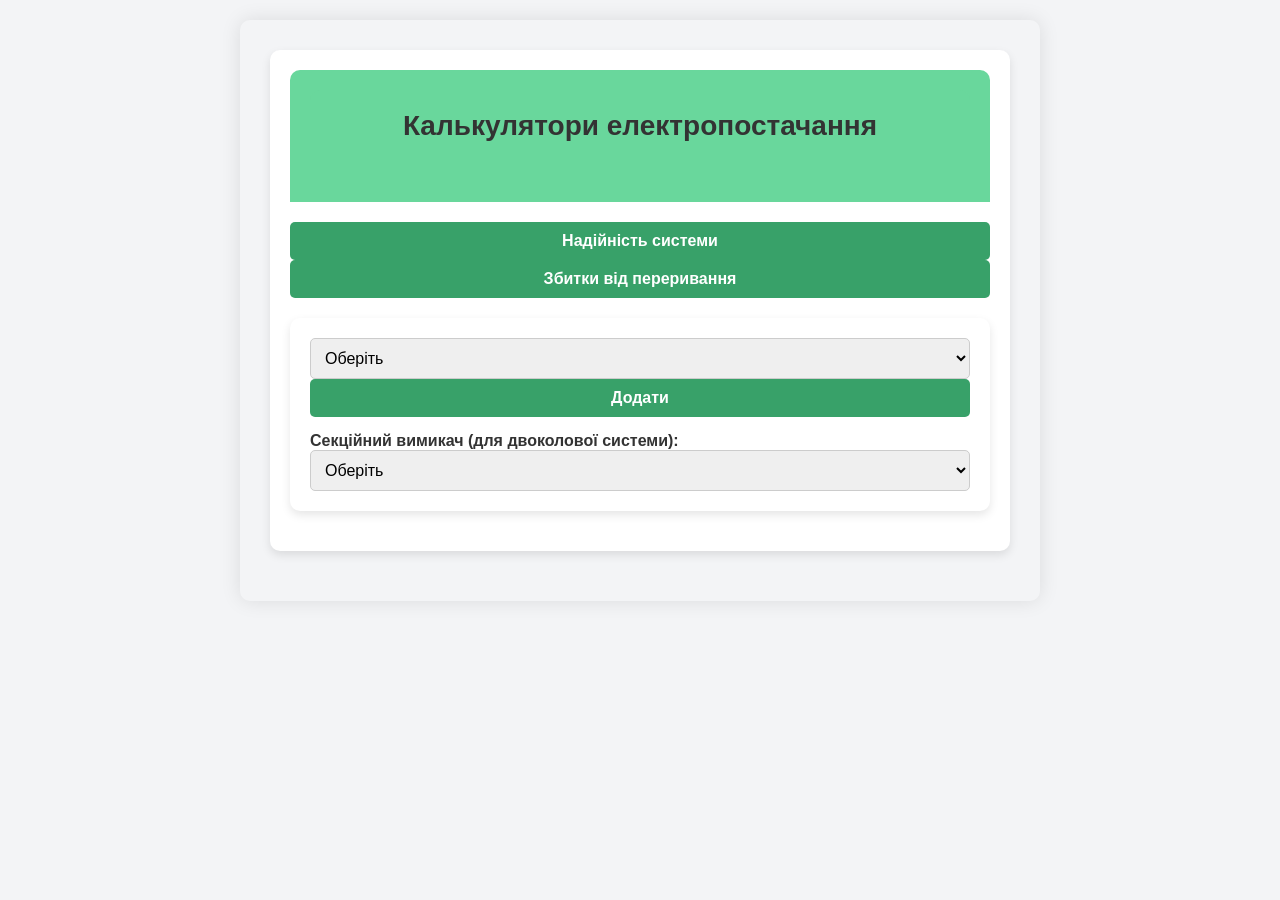
<file: index.html>
<!DOCTYPE html>
<html lang="uk">
  <head>
    <meta charset="UTF-8" />
    <title>Калькулятори електропостачання</title>
    <link rel="stylesheet" href="styles.css" />
  </head>
  <body>
    <div class="wrapper">
      <header class="header">
        <h1>Калькулятори електропостачання</h1>
      </header>

      <nav class="nav-tabs">
        <button class="btn" onclick="showSection('reliability')">Надійність системи</button>
		<button class="btn" onclick="showSection('losses')">Збитки від переривання</button>

      </nav>

      <main>
        <!-- Розділ надійності -->
        <section id="reliabilitySection" class="block">
          <div class="controls">
            <div class="element-selector">
              <select id="elementSelect" class="element-select">
                <option value="">Виберіть елемент...</option>
              </select>
              <button id="addElementBtn" class="btn">Додати</button>
            </div>

            <div class="section-selector">
              <label for="sectionalSwitchSelect">Секційний вимикач (для двоколової системи):</label>
              <select id="sectionalSwitchSelect" class="section-select"></select>
            </div>
          </div>

          <div id="elementsTableContainer" class="table-container hidden">
            <h2>Вибрані елементи:</h2>
            <div class="overflow-table">
              <table id="elementsTable">
                <thead>
                  <tr>
                    <th>Елемент</th>
                    <th>ω, рік⁻¹</th>
                    <th>tв, год.</th>
                    <th>Кількість</th>
                    <th>Дія</th>
                  </tr>
                </thead>
                <tbody id="elementsTableBody"></tbody>
              </table>
            </div>
          </div>

          <div id="resultsContainer" class="results-container hidden">
            <h2>Результати розрахунку:</h2>
            <div class="results-content">
              <div class="result-section">
                <p><strong>Частота відмов одноколової системи:</strong> <span id="omegaOC"></span> рік⁻¹</p>
                <p><strong>Середня тривалість відновлення:</strong> <span id="tB_OC"></span> год.</p>
                <p><strong>Коефіцієнт аварійного простою:</strong> <span id="ka_OC"></span>·10⁻⁴</p>
                <p><strong>Коефіцієнт планового простою:</strong> <span id="kp_OC"></span>·10⁻⁴</p>
              </div>

              <div class="result-section">
                <p><strong>Частота відмов двоколової системи без секційного вимикача:</strong> <span id="omegaAK"></span>·10⁻⁴ рік⁻¹</p>
                <p id="extraSwitchFailureRate" class="hidden">
                  <strong>Додаткова частота відмов від секційного вимикача:</strong> <span id="selectedSwitchOmega"></span> рік⁻¹
                </p>
                <p>
                  <strong>Частота відмов двоколової системи <span id="withSwitchText"></span>:</strong>
                  <span id="omegaAK_with_section"></span> рік⁻¹
                </p>
              </div>

              <div class="conclusion">
                <p class="conclusion-title">Висновок:</p>
                <p id="conclusionText"></p>
              </div>
            </div>
          </div>
        </section>

        <!-- Розділ збитків -->
        <section id="lossesSection" class="block hidden">
          <h2>Збитки від переривання електропостачання</h2>
          <div class="input-group">
            <label for="zper_a">Зпер.а (грн/кВт·год):</label>
            <input type="number" id="zper_a" value="23.6" step="0.1" />

            <label for="zper_p">Зпер.п (грн/кВт·год):</label>
            <input type="number" id="zper_p" value="17.6" step="0.1" />

            <label for="omega">Частота відмов (ω), рік⁻¹:</label>
            <input type="number" id="omega" value="0.01" step="0.001" />

            <label for="t_v">Середній час відновлення (t_в), год:</label>
            <input type="number" id="t_v" value="45" step="1" />

            <label for="k_p">Плановий простій (k_п), год/рік:</label>
            <input type="number" id="k_p" value="4" step="0.1" />

            <label for="P_m">Потужність трансформатора (P_м), кВт:</label>
            <input type="number" id="P_m" value="5120" step="10" />

            <label for="T_m">Кількість годин роботи (T_м), год/рік:</label>
            <input type="number" id="T_m" value="6451" step="1" />

            <button class="btn" onclick="calculateLosses()">Розрахувати</button>
          </div>

          <div class="results">
            <div><strong>Матем. сподівання аварійного недовідпущення:</strong> <span id="result_M_W_ned_a">0</span> кВт·год</div>
            <div><strong>Матем. сподівання планового недовідпущення:</strong> <span id="result_M_W_ned_p">0</span> кВт·год</div>
            <div><strong>Матем. сподівання збитків:</strong> <span id="result_M_Z_per">0</span> грн</div>
          </div>
        </section>
      </main>
    </div>

    <script src="script.js"></script>
  </body>
</html>
</file>
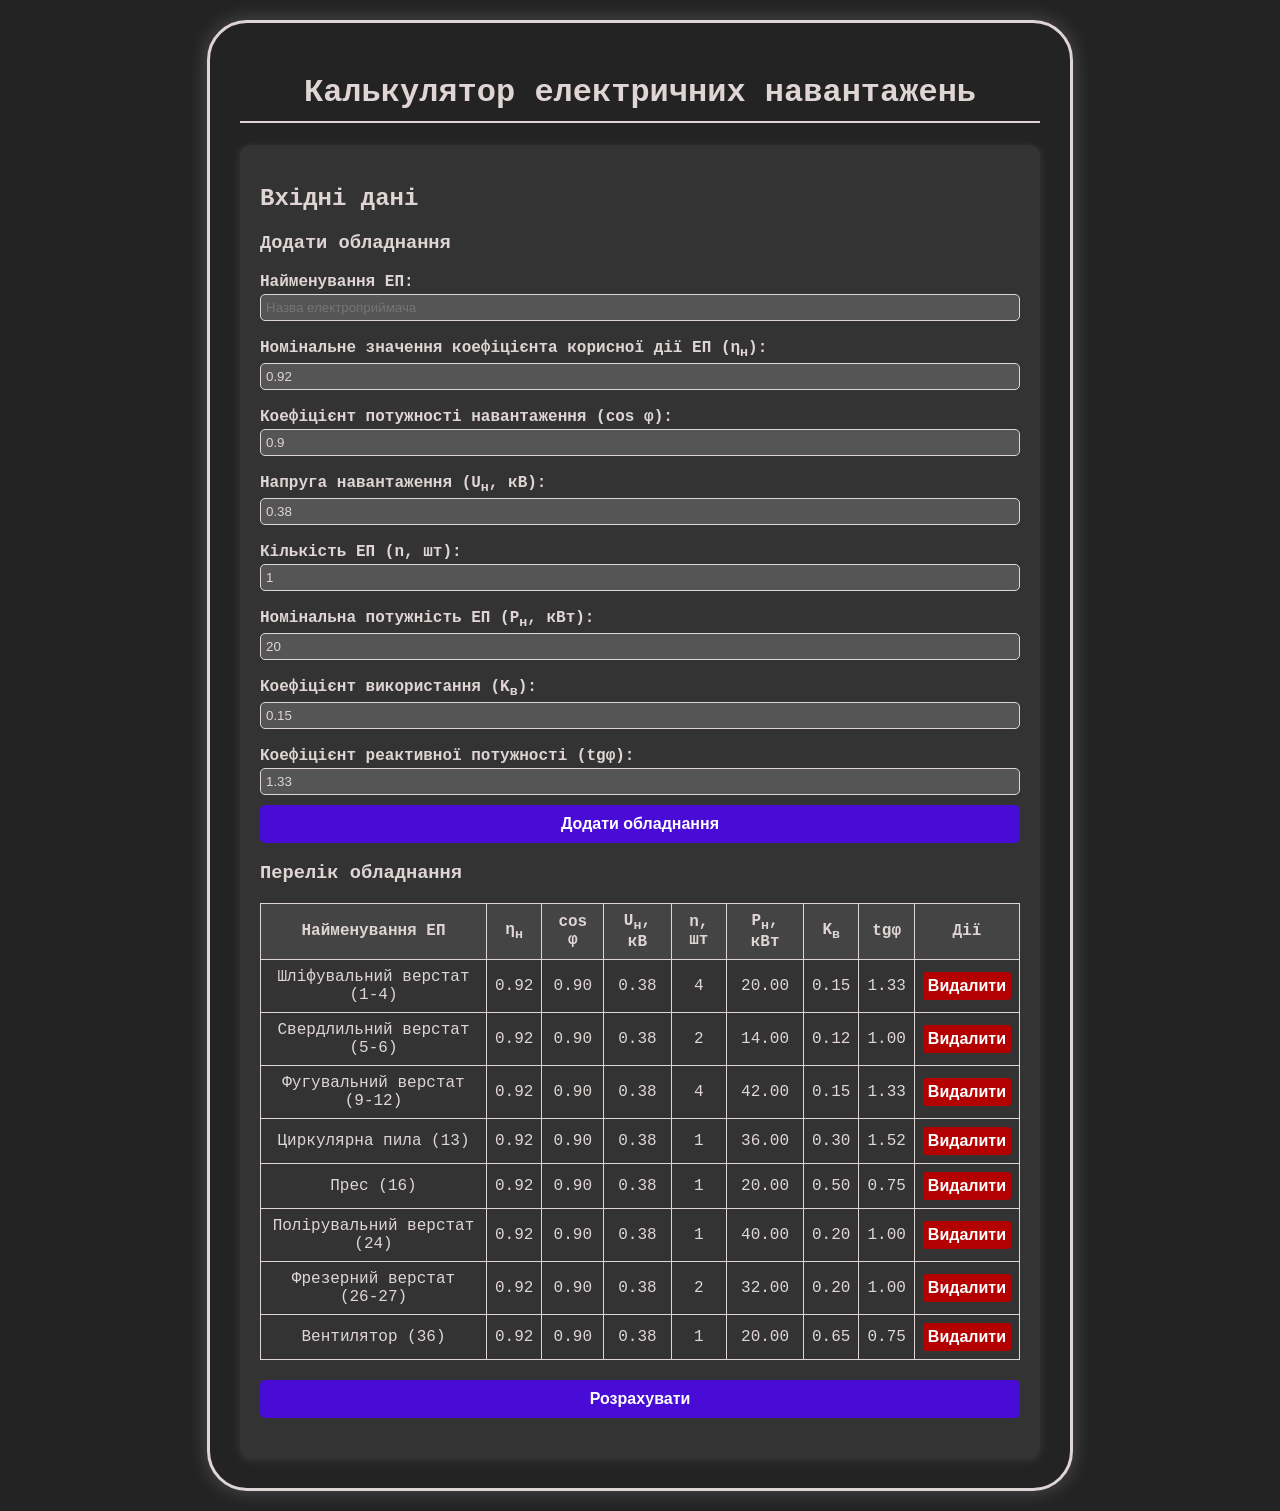
<file: temp/index.html>
<!DOCTYPE html>
<html>
<head>
    <meta charset="UTF-8">
    <title>Калькулятор електричних навантажень</title>
    <link rel="stylesheet" href="styles.css">
</head>
<body>
    <h1>Калькулятор електричних навантажень</h1>
    
    <div class="calculator">
        <h2>Вхідні дані</h2>
        
        <div class="input-group">
            <h3>Додати обладнання</h3>
            <div class="equipment-inputs">
                <label for="name">Найменування ЕП:</label>
                <input type="text" id="name" placeholder="Назва електроприймача">
                
                <label for="efficiency">Номінальне значення коефіцієнта корисної дії ЕП (η<sub>н</sub>):</label>
                <input type="number" id="efficiency" step="0.01" min="0" max="1" value="0.92">
                
                <label for="power-factor">Коефіцієнт потужності навантаження (cos φ):</label>
                <input type="number" id="power-factor" step="0.01" min="0" max="1" value="0.9">
                
                <label for="voltage">Напруга навантаження (U<sub>н</sub>, кВ):</label>
                <input type="number" id="voltage" step="0.01" min="0" value="0.38">
                
                <label for="quantity">Кількість ЕП (n, шт):</label>
                <input type="number" id="quantity" min="1" value="1">
                
                <label for="nominal-power">Номінальна потужність ЕП (P<sub>н</sub>, кВт):</label>
                <input type="number" id="nominal-power" step="0.1" min="0" value="20">
                
                <label for="usage-coefficient">Коефіцієнт використання (K<sub>в</sub>):</label>
                <input type="number" id="usage-coefficient" step="0.01" min="0" max="1" value="0.15">
                
                <label for="reactive-power-coefficient">Коефіцієнт реактивної потужності (tgφ):</label>
                <input type="number" id="reactive-power-coefficient" step="0.01" min="0" value="1.33">
                
                <button id="add-equipment">Додати обладнання</button>
            </div>
        </div>
        
        <h3>Перелік обладнання</h3>
        <div class="equipment-list">
            <table id="equipment-table">
                <thead>
                    <tr>
                        <th>Найменування ЕП</th>
                        <th>η<sub>н</sub></th>
                        <th>cos φ</th>
                        <th>U<sub>н</sub>, кВ</th>
                        <th>n, шт</th>
                        <th>P<sub>н</sub>, кВт</th>
                        <th>K<sub>в</sub></th>
                        <th>tgφ</th>
                        <th>Дії</th>
                    </tr>
                </thead>
                <tbody id="equipment-items">
                </tbody>
            </table>
        </div>
        
        <button id="calculate">Розрахувати</button>
        
        <div class="results" id="results">
            <h2>Результати розрахунків</h2>
            
            <div>
                <h3>1. Загальні показники:</h3>
                <div><strong>Добуток n·P<sub>н</sub>:</strong> <span id="n-pn"></span> кВт</div>
            </div>
            
            <div>
                <h3>2. Груповий коефіцієнт використання:</h3>
                <div><strong>K<sub>в</sub>:</strong> <span id="group-usage-coefficient"></span></div>
            </div>
            
            <div>
                <h3>3. Ефективна кількість ЕП:</h3>
                <div><strong>n<sub>e</sub>:</strong> <span id="effective-count"></span></div>
            </div>
            
            <div>
                <h3>4. Розрахунковий коефіцієнт активної потужності:</h3>
                <div><strong>K<sub>р</sub>:</strong> <span id="active-power-coefficient"></span></div>
            </div>
            
            <div>
                <h3>5. Розрахункове активне навантаження:</h3>
                <div><strong>P<sub>р</sub>:</strong> <span id="active-load"></span> кВт</div>
            </div>
            
            <div>
                <h3>6. Розрахункове реактивне навантаження:</h3>
                <div><strong>Q<sub>р</sub>:</strong> <span id="reactive-load"></span> квар</div>
            </div>
            
            <div>
                <h3>7. Повна потужність:</h3>
                <div><strong>S<sub>р</sub>:</strong> <span id="full-power"></span> кВ·A</div>
            </div>
            
            <div>
                <h3>8. Розрахунковий груповий струм:</h3>
                <div><strong>I<sub>р</sub>:</strong> <span id="group-current"></span> A</div>
            </div>
        </div>
    </div>
    
    <script src="script.js"></script>
</body>
</html>
</file>
<file: styles.css>
* {
	box-sizing: border-box;
	margin: 0;
	padding: 0;
	font-family: 'Gill Sans', 'Gill Sans MT', Calibri, 'Trebuchet MS', sans-serif;
}

body {
	max-width: 800px;
	margin: 20px auto;
	padding: 30px;
	background-color: #f3f4f6;
	color: #333;
	border-radius: 10px;
	box-shadow: 0px 0px 20px rgba(0, 0, 0, 0.1);
}

header, h1 {
	background-color: #69d79c;
	color: #333;
	padding: 20px;
	font-size: 28px;
	text-align: center;
	font-weight: bold;
	border-radius: 10px 10px 0 0;
	margin-bottom: 20px;
}

h2 {
	font-size: 20px;
	font-weight: bold;
	margin-bottom: 10px;
	color: #2f855a;
}

.wrapper, .block, .form-section, .table-box, .results-box {
	background-color: white;
	padding: 20px;
	margin-bottom: 20px;
	border-radius: 10px;
	box-shadow: 0 4px 10px rgba(0, 0, 0, 0.1);
}

input, select, button {
	width: 100%;
	padding: 10px;
	border-radius: 5px;
	border: 1px solid #ccc;
	font-size: 16px;
}

label {
	display: block;
	margin-top: 15px;
	font-weight: bold;
	color: #333;
}

button {
	background-color: #38a169;
	color: white;
	border: none;
	font-weight: bold;
	cursor: pointer;
	transition: background-color 0.3s ease;
}

button:hover {
	background-color: #2f855a;
}

.table-box table {
	width: 100%;
	border-collapse: collapse;
	margin-top: 10px;
}

.table-box th, .table-box td {
	padding: 10px;
	border: 1px solid #ccc;
	text-align: left;
}

.table-box th {
	background-color: #f3f4f6;
	font-weight: bold;
}

.add-btn {
	background-color: #38a169;
}

.add-btn:hover {
	background-color: #2f855a;
}

.remove-btn {
	background-color: #ef4444;
	color: white;
}

.remove-btn:hover {
	background-color: #dc2626;
}

.results-box {
	background-color: #f3f4f6;
}

.results-box p {
	margin: 10px 0;
	font-weight: bold;
	color: #2f855a;
}

.conclusion {
	background-color: #69d79c;
	padding: 15px;
	border-radius: 10px;
	margin-top: 20px;
	color: #333;
}

.conclusion strong {
	color: #2f855a;
}

.section-label {
	font-weight: bold;
	color: #333;
	margin: 8px 0;
}

.overflow-x {
	overflow-x: auto;
}

.hidden {
	display: none;
}

nav {
	margin-bottom: 20px;
}

nav button {
	padding: 10px 20px;
	margin-right: 10px;
	border-radius: 5px;
	background-color: #38a169;
	color: white;
	border: none;
	cursor: pointer;
}

nav button:hover {
	background-color: #2f855a;
}

.input-error {
	border: 2px solid red;
	background-color: #ffe5e5;
}
</file>
<file: temp/styles.css>
body {
	font-family: 'Courier New', monospace, Lucida;
	max-width: 800px;
	margin: 20px auto;
	padding: 30px;
	background-color: rgb(36, 35, 35);
	color: #dfd5d5;
	border: 3px solid #dfd5d5;
	border-radius: 40px;
	box-shadow: 0px 0px 20px rgba(255, 255, 255, 0.2);
  }
  
  .calculator {
	background-color: #333;
	padding: 20px;
	border-radius: 10px;
	box-shadow: 0 2px 10px rgba(255, 255, 255, 0.1);
  }
  
  h1 {
	text-align: center;
	color: #dfd5d5;
	border-bottom: 2px solid #dfd5d5;
	padding-bottom: 10px;
  }
  
  h2 {
	color: #dfd5d5;
	margin-top: 20px;
  }
  
  .input-group {
	margin-bottom: 15px;
  }
  
  label {
	display: block;
	margin-top: 8px;
	margin-bottom: 3px;
	font-weight: bold;
  }
  
  input {
	width: 100%;
	padding: 5px;
	margin-bottom: 10px;
	background-color: #555;
	color: #dfd5d5;
	border: 1px solid #dfd5d5;
	border-radius: 5px;
	box-sizing: border-box;
  }
  
  button {
	background-color: rgba(79, 3, 255, 0.8);
	color: white;
	padding: 10px;
	border: none;
	border-radius: 5px;
	cursor: pointer;
	font-size: 16px;
	font-weight: bold;
	transition: background-color 0.3s;
	width: 100%;
  }
  
  #calculate {
	margin-bottom: 20px;
  }
  
  button:hover {
	background-color: rgba(79, 3, 255, 0.663);
  }
  
  .results {
	margin-top: 20px;
	padding: 15px;
	background: #2a2a2a;
	border-radius: 10px;
	display: none;
  }
  
  .results div {
	margin-bottom: 10px;
  }
  
  .results strong {
	color: rgba(79, 3, 255, 0.863);
  }
  
  table {
	width: 100%;
	border-collapse: collapse;
	margin-bottom: 20px;
  }
  
  table, th, td {
	border: 1px solid #dfd5d5;
  }
  
  th, td {
	padding: 8px;
	text-align: center;
  }
  
  th {
	background-color: #444;
  }
  
  .delete-btn {
	background-color: #b30000;
	color: white;
	padding: 5px;
	border: none;
	border-radius: 3px;
	cursor: pointer;
	width: auto;
  }
  
  .delete-btn:hover {
	background-color: #ff0000;
  }
</file>
